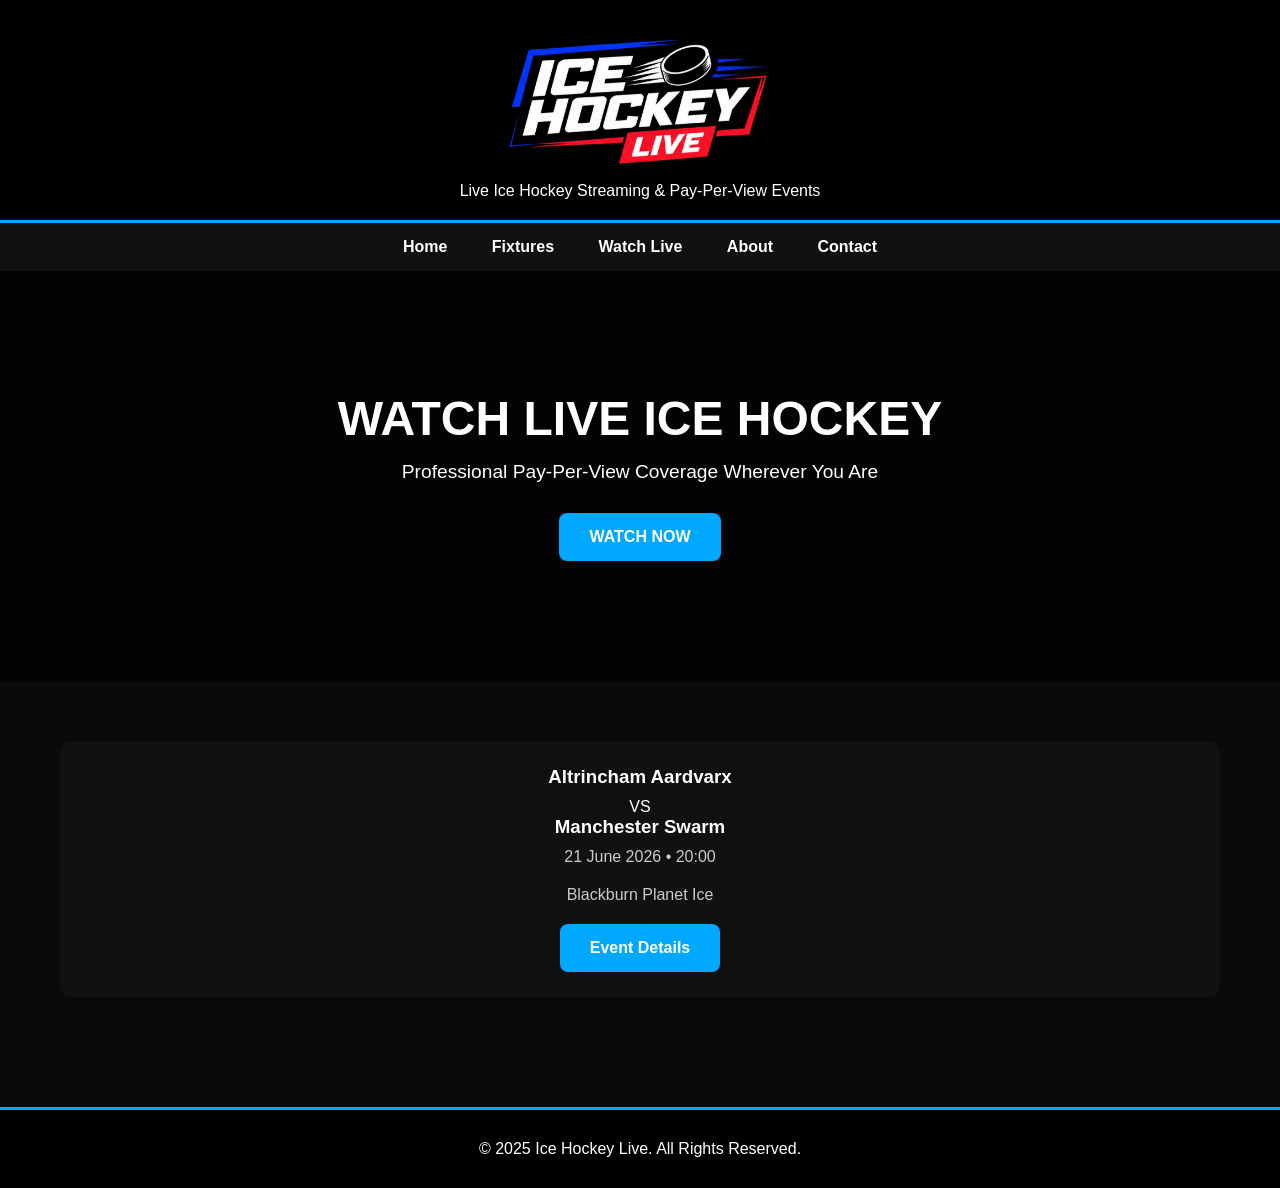
<file: index.html>
<!DOCTYPE html>

<html lang="en">
<head>
<meta charset="UTF-8">
<meta name="viewport" content="width=device-width, initial-scale=1.0">
<title>Ice Hockey Live</title>

<style>
*{
    margin:0;
    padding:0;
    box-sizing:border-box;
}

body{
    font-family:Arial, Helvetica, sans-serif;
    background:#0a0a0a;
    color:white;
}

header{
    background:#000;
    border-bottom:3px solid #00a8ff;
    text-align:center;
    padding:20px;
}

header img{
    max-width:300px;
}

nav{
    background:#111;
    text-align:center;
    padding:15px;
}

nav a{
    color:white;
    text-decoration:none;
    margin:0 20px;
    font-weight:bold;
    transition:0.3s;
}

nav a:hover{
    color:#00a8ff;
}

.hero{
    background:linear-gradient(rgba(0,0,0,0.65),
    rgba(0,0,0,0.65)),
    url('https://images.unsplash.com/photo-1515703407324-5f753afd8be8?auto=format&fit=crop&w=1600&q=80');
    background-size:cover;
    background-position:center;
    text-align:center;
    padding:120px 20px;
}

.hero h1{
    font-size:3rem;
    margin-bottom:15px;
}

.hero p{
    font-size:1.2rem;
    margin-bottom:30px;
}

.button{
    display:inline-block;
    background:#00a8ff;
    color:white;
    text-decoration:none;
    padding:15px 30px;
    border-radius:8px;
    font-weight:bold;
}

.button:hover{
    background:#0088cc;
}

.section{
    max-width:1200px;
    margin:auto;
    padding:60px 20px;
}

.section-title{
    text-align:center;
    margin-bottom:40px;
    font-size:2rem;
}

.featured-game{
    background:#111;
    border-left:5px solid #00a8ff;
    border-radius:12px;
    padding:30px;
    text-align:center;
    margin-bottom:60px;
}

.featured-game h3{
    color:#00a8ff;
    margin-bottom:10px;
}

.fixture-grid{
    display:grid;
    grid-template-columns:repeat(auto-fit,minmax(280px,1fr));
    gap:25px;
}

.fixture-card{
    background:#111;
    border-radius:12px;
    padding:25px;
    text-align:center;
    transition:0.3s;
}

.fixture-card:hover{
    transform:translateY(-5px);
}

.fixture-card h3{
    margin-bottom:10px;
}

.fixture-card p{
    margin-bottom:20px;
    color:#ccc;
}

footer{
    background:#000;
    text-align:center;
    padding:30px;
    margin-top:50px;
    border-top:3px solid #00a8ff;
}
</style>

</head>

<body>

<header>
    <img src="ice-hockey-live.png" alt="Ice Hockey Live Logo">
    <p>Live Ice Hockey Streaming & Pay-Per-View Events</p>
</header>

<nav>
    <a href="index.html">Home</a>
    <a href="fixtures.html">Fixtures</a>
    <a href="watch.html">Watch Live</a>
    <a href="about.html">About</a>
    <a href="contact.html">Contact</a>
</nav>

<section class="hero">
    <h1>WATCH LIVE ICE HOCKEY</h1>
    <p>Professional Pay-Per-View Coverage Wherever You Are</p>


<a href="watch.html" class="button">
    WATCH NOW
</a>
    

</section>

<section class="section">


<div class="fixture-card">

    <div class="matchup">

        <div class="team">
            <alt="Altrincham Aardvarx">
            <h3>Altrincham Aardvarx</h3>
        </div>

        <div class="vs">
            VS
        </div>

        <div class="team">
            <alt="Manchester Swarm">
            <h3>Manchester Swarm</h3>
        </div>

    </div>

    <p class="date">
        21 June 2026 • 20:00
    </p>

    <p>
        Blackburn Planet Ice
    </p>

    <a href="event.html" class="button">
        Event Details
    </a>

</div>


</section>

<footer>
    <p>© 2025 Ice Hockey Live. All Rights Reserved.</p>
</footer>

</body>
</html>
</file>
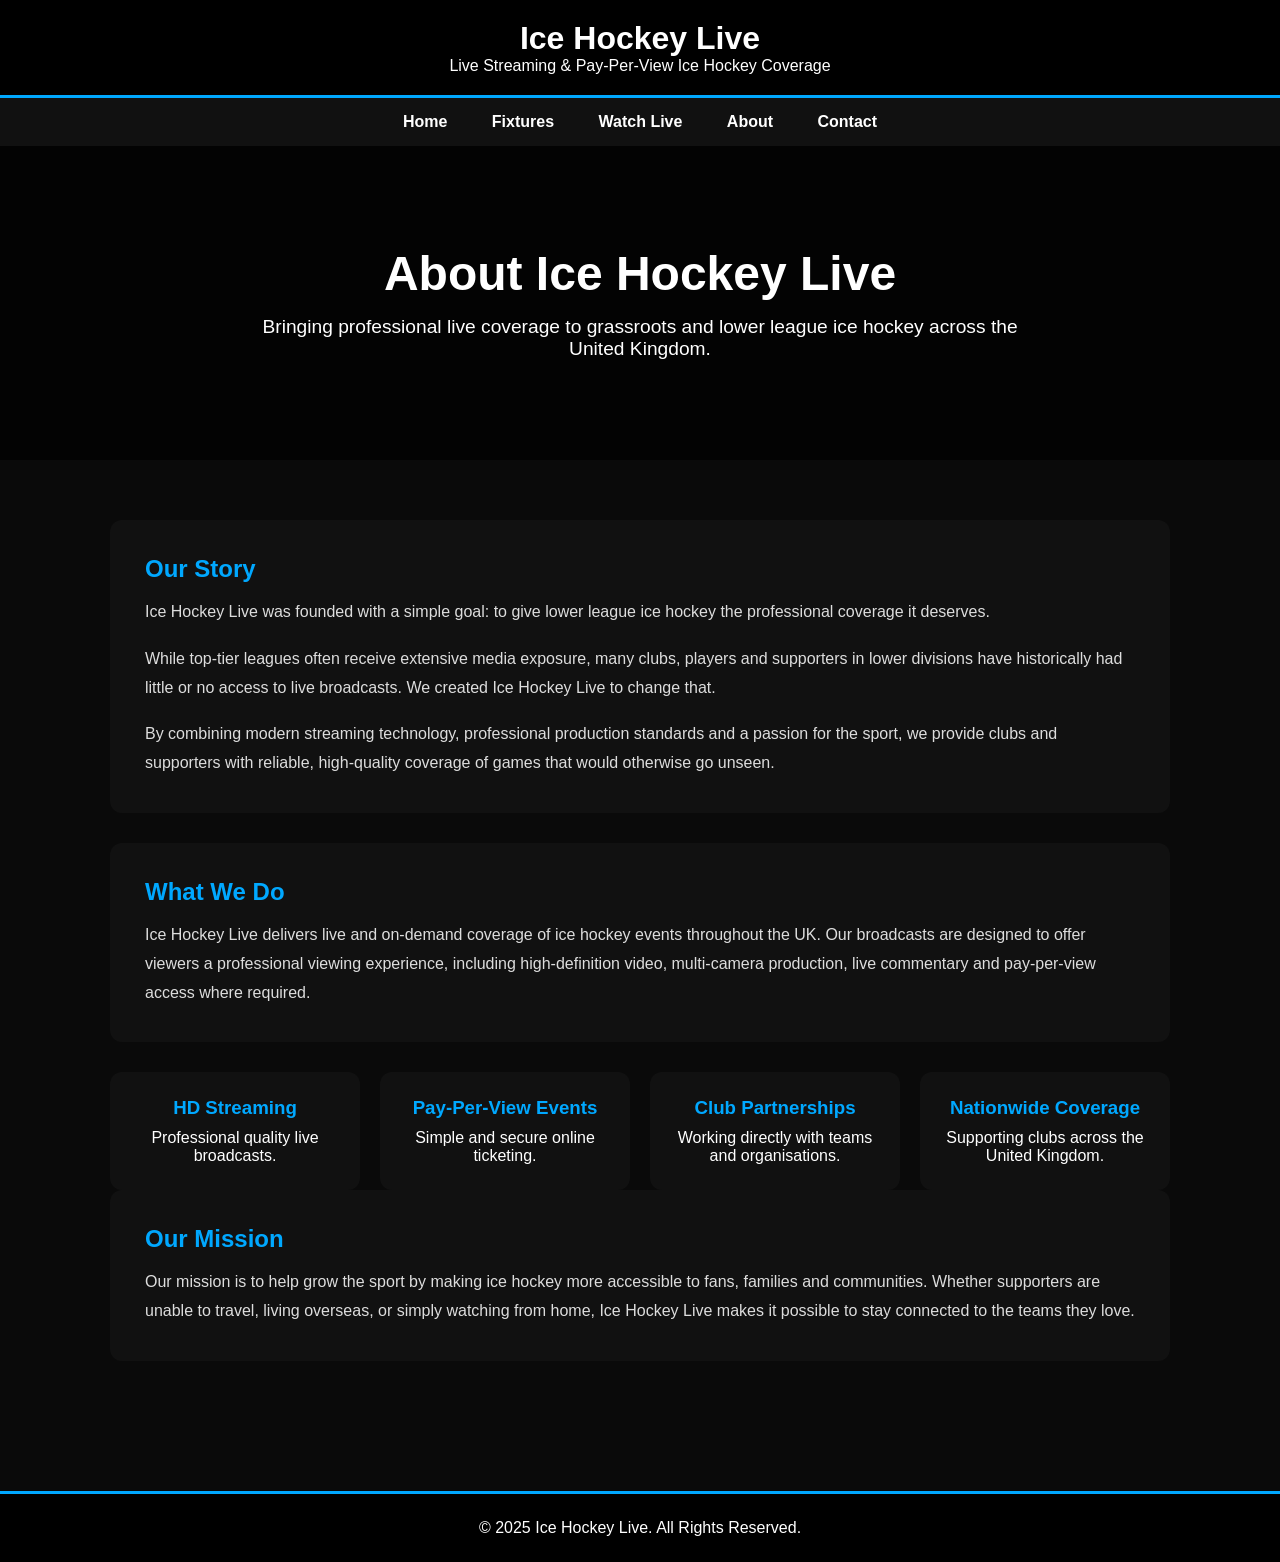
<file: about.html>
<!DOCTYPE html>
<html lang="en">
<head>
<meta charset="UTF-8">
<meta name="viewport" content="width=device-width, initial-scale=1.0">
<title>About Ice Hockey Live</title>

<style>

*{
    margin:0;
    padding:0;
    box-sizing:border-box;
}

body{
    font-family:Arial, Helvetica, sans-serif;
    background:#0a0a0a;
    color:white;
}

header{
    background:#000;
    border-bottom:3px solid #00a8ff;
    text-align:center;
    padding:20px;
}

nav{
    background:#111;
    text-align:center;
    padding:15px;
}

nav a{
    color:white;
    text-decoration:none;
    margin:0 20px;
    font-weight:bold;
}

nav a:hover{
    color:#00a8ff;
}

.hero{
    background:linear-gradient(rgba(0,0,0,.7),
    rgba(0,0,0,.7)),
    url('https://images.unsplash.com/photo-1547347298-4074fc3086f0?auto=format&fit=crop&w=1600&q=80');
    background-size:cover;
    background-position:center;
    text-align:center;
    padding:100px 20px;
}

.hero h1{
    font-size:3rem;
    margin-bottom:15px;
}

.hero p{
    max-width:800px;
    margin:auto;
    font-size:1.2rem;
}

.container{
    max-width:1100px;
    margin:auto;
    padding:60px 20px;
}

.card{
    background:#111;
    padding:35px;
    border-radius:12px;
    margin-bottom:30px;
}

.card h2{
    color:#00a8ff;
    margin-bottom:15px;
}

.card p{
    line-height:1.8;
    color:#ddd;
}

.features{
    display:grid;
    grid-template-columns:repeat(auto-fit,minmax(250px,1fr));
    gap:20px;
}

.feature-box{
    background:#111;
    padding:25px;
    border-radius:12px;
    text-align:center;
}

.feature-box h3{
    color:#00a8ff;
    margin-bottom:10px;
}

footer{
    background:#000;
    border-top:3px solid #00a8ff;
    text-align:center;
    padding:25px;
    margin-top:40px;
}

</style>
</head>

<body>

<header>
    <h1>Ice Hockey Live</h1>
    <p>Live Streaming & Pay-Per-View Ice Hockey Coverage</p>
</header>

<nav>
    <a href="index.html">Home</a>
    <a href="fixtures.html">Fixtures</a>
    <a href="watch.html">Watch Live</a>
    <a href="about.html">About</a>
    <a href="contact.html">Contact</a> 
</nav>

<section class="hero">
    <h1>About Ice Hockey Live</h1>
    <p>
        Bringing professional live coverage to grassroots and lower league ice hockey across the United Kingdom.
    </p>
</section>

<div class="container">

    <div class="card">
        <h2>Our Story</h2>

        <p>
        Ice Hockey Live was founded with a simple goal: to give lower league ice hockey the professional coverage it deserves.
        </p>

        <br>

        <p>
        While top-tier leagues often receive extensive media exposure, many clubs, players and supporters in lower divisions have historically had little or no access to live broadcasts. We created Ice Hockey Live to change that.
        </p>

        <br>

        <p>
        By combining modern streaming technology, professional production standards and a passion for the sport, we provide clubs and supporters with reliable, high-quality coverage of games that would otherwise go unseen.
        </p>
    </div>

    <div class="card">
        <h2>What We Do</h2>

        <p>
        Ice Hockey Live delivers live and on-demand coverage of ice hockey events throughout the UK. Our broadcasts are designed to offer viewers a professional viewing experience, including high-definition video, multi-camera production, live commentary and pay-per-view access where required.
        </p>
    </div>

    <div class="features">

        <div class="feature-box">
            <h3>HD Streaming</h3>
            <p>Professional quality live broadcasts.</p>
        </div>

        <div class="feature-box">
            <h3>Pay-Per-View Events</h3>
            <p>Simple and secure online ticketing.</p>
        </div>

        <div class="feature-box">
            <h3>Club Partnerships</h3>
            <p>Working directly with teams and organisations.</p>
        </div>

        <div class="feature-box">
            <h3>Nationwide Coverage</h3>
            <p>Supporting clubs across the United Kingdom.</p>
        </div>

    </div>

    <div class="card">
        <h2>Our Mission</h2>

        <p>
        Our mission is to help grow the sport by making ice hockey more accessible to fans, families and communities. Whether supporters are unable to travel, living overseas, or simply watching from home, Ice Hockey Live makes it possible to stay connected to the teams they love.
        </p>
    </div>

</div>

<footer>
    © 2025 Ice Hockey Live. All Rights Reserved.
</footer>

</body>
</html>
</file>
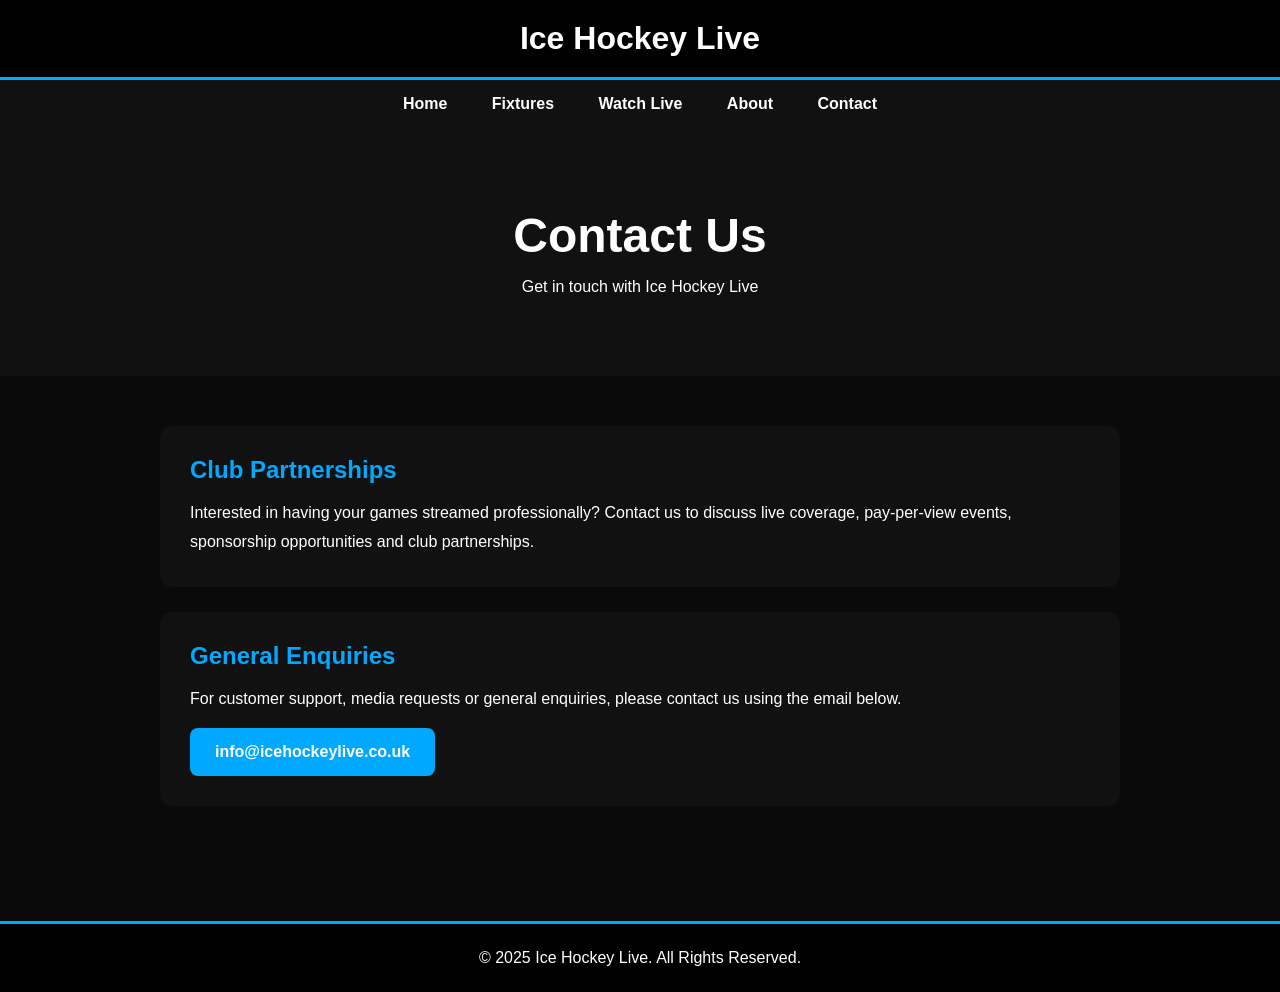
<file: contact.html>
<!DOCTYPE html>
<html lang="en">
<head>
<meta charset="UTF-8">
<meta name="viewport" content="width=device-width, initial-scale=1.0">
<title>Contact Ice Hockey Live</title>

<style>

*{
    margin:0;
    padding:0;
    box-sizing:border-box;
}

body{
    font-family:Arial, Helvetica, sans-serif;
    background:#0a0a0a;
    color:white;
}

header{
    background:#000;
    border-bottom:3px solid #00a8ff;
    text-align:center;
    padding:20px;
}

nav{
    background:#111;
    text-align:center;
    padding:15px;
}

nav a{
    color:white;
    text-decoration:none;
    margin:0 20px;
    font-weight:bold;
}

nav a:hover{
    color:#00a8ff;
}

.hero{
    text-align:center;
    padding:80px 20px;
    background:#111;
}

.hero h1{
    font-size:3rem;
    margin-bottom:15px;
}

.container{
    max-width:1000px;
    margin:auto;
    padding:50px 20px;
}

.card{
    background:#111;
    padding:30px;
    border-radius:12px;
    margin-bottom:25px;
}

.card h2{
    color:#00a8ff;
    margin-bottom:15px;
}

.card p{
    line-height:1.8;
}

.email{
    display:inline-block;
    background:#00a8ff;
    color:white;
    text-decoration:none;
    padding:15px 25px;
    border-radius:8px;
    margin-top:15px;
    font-weight:bold;
}

footer{
    background:#000;
    border-top:3px solid #00a8ff;
    text-align:center;
    padding:25px;
    margin-top:40px;
}

</style>
</head>

<body>

<header>
    <h1>Ice Hockey Live</h1>
</header>

<nav>
    <a href="index.html">Home</a>
    <a href="fixtures.html">Fixtures</a>
    <a href="watch.html">Watch Live</a>
    <a href="about.html">About</a>
    <a href="contact.html">Contact</a>
</nav>

<section class="hero">
    <h1>Contact Us</h1>
    <p>Get in touch with Ice Hockey Live</p>
</section>

<div class="container">

    <div class="card">
        <h2>Club Partnerships</h2>
        <p>
            Interested in having your games streamed professionally?
            Contact us to discuss live coverage, pay-per-view events,
            sponsorship opportunities and club partnerships.
        </p>
    </div>

    <div class="card">
        <h2>General Enquiries</h2>
        <p>
            For customer support, media requests or general enquiries,
            please contact us using the email below.
        </p>

        <a href="mailto:liveicehockey@gmail.com" class="email">
            info@icehockeylive.co.uk
        </a>
    </div>

</div>

<footer>
    © 2025 Ice Hockey Live. All Rights Reserved.
</footer>

</body>
</html>
</file>
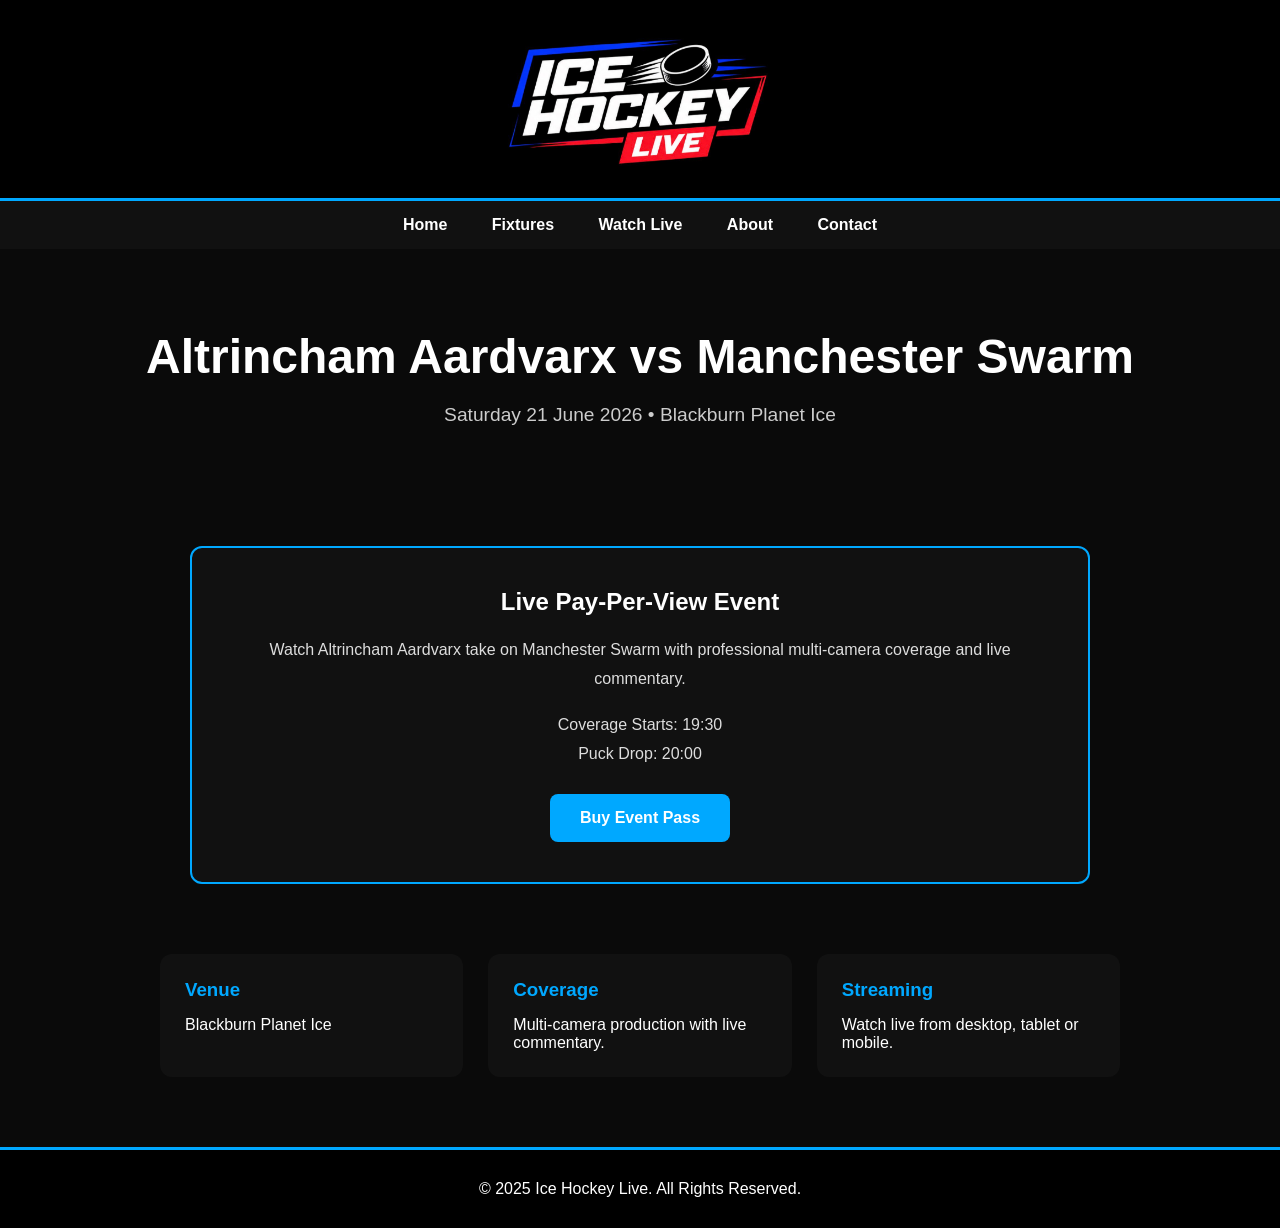
<file: event.html>
</div>
<html lang="en">
<head>
<meta charset="UTF-8">
<meta name="viewport" content="width=device-width, initial-scale=1.0">
<title>Altrincham Aardvarx vs Manchester Swarm | Ice Hockey Live</title>

<style>

*{
    margin:0;
    padding:0;
    box-sizing:border-box;
}

body{
    background:#0a0a0a;
    color:white;
    font-family:Arial, Helvetica, sans-serif;
}

header{
    background:#000;
    border-bottom:3px solid #00a8ff;
    text-align:center;
    padding:20px;
}

header img{
    max-width:300px;
}

nav{
    background:#111;
    text-align:center;
    padding:15px;
}

nav a{
    color:white;
    text-decoration:none;
    margin:0 20px;
    font-weight:bold;
}

nav a:hover{
    color:#00a8ff;
}

.hero{
    text-align:center;
    padding:80px 20px;
}

.hero h1{
    font-size:3rem;
    margin-bottom:20px;
}

.hero p{
    font-size:1.2rem;
    color:#ccc;
}

.event-box{
    max-width:900px;
    margin:40px auto;
    background:#111;
    border-radius:12px;
    padding:40px;
    text-align:center;
    border:2px solid #00a8ff;
}

.event-box h2{
    margin-bottom:20px;
}

.event-box p{
    line-height:1.8;
    color:#ddd;
}

.button{
    display:inline-block;
    margin-top:25px;
    background:#00a8ff;
    color:white;
    text-decoration:none;
    padding:15px 30px;
    border-radius:8px;
    font-weight:bold;
}

.button:hover{
    background:#0088cc;
}

.info-grid{
    max-width:1000px;
    margin:50px auto;
    display:grid;
    grid-template-columns:repeat(auto-fit,minmax(280px,1fr));
    gap:25px;
    padding:20px;
}

.card{
    background:#111;
    border-radius:12px;
    padding:25px;
}

.card h3{
    color:#00a8ff;
    margin-bottom:15px;
}

footer{
    background:#000;
    text-align:center;
    padding:30px;
    margin-top:50px;
    border-top:3px solid #00a8ff;
}

</style>
</head>

<body>

<header>
    <img src="ice-hockey-live.png" alt="Ice Hockey Live Logo">
</header>

<nav>
    <a href="index.html">Home</a>
    <a href="fixtures.html">Fixtures</a>
    <a href="watch.html">Watch Live</a>
    <a href="about.html">About</a>
    <a href="contact.html">Contact</a> 
</nav>

<section class="hero">

    <h1>Altrincham Aardvarx vs Manchester Swarm</h1>

    <p>
        Saturday 21 June 2026 • Blackburn Planet Ice
    </p>

</section>

<div class="event-box">

    <h2>Live Pay-Per-View Event</h2>

    <p>
        Watch Altrincham Aardvarx take on Manchester Swarm
        with professional multi-camera coverage and live commentary.
    </p>

    <br>

    <p>
        Coverage Starts: 19:30<br>
        Puck Drop: 20:00
    </p>

    <a href="https://buy.stripe.com/test_cNi6ozcBO4F23Hf7jm5J600"
       class="button">
       Buy Event Pass
    </a>

</div>

<div class="info-grid">

    <div class="card">
        <h3>Venue</h3>
        <p>
            Blackburn Planet Ice
        </p>
    </div>

    <div class="card">
        <h3>Coverage</h3>
        <p>
            Multi-camera production with live commentary.
        </p>
    </div>

    <div class="card">
        <h3>Streaming</h3>
        <p>
            Watch live from desktop, tablet or mobile.
        </p>
    </div>

</div>

<footer>
    <p>© 2025 Ice Hockey Live. All Rights Reserved.</p>
</footer>

</body>
</html>
</file>
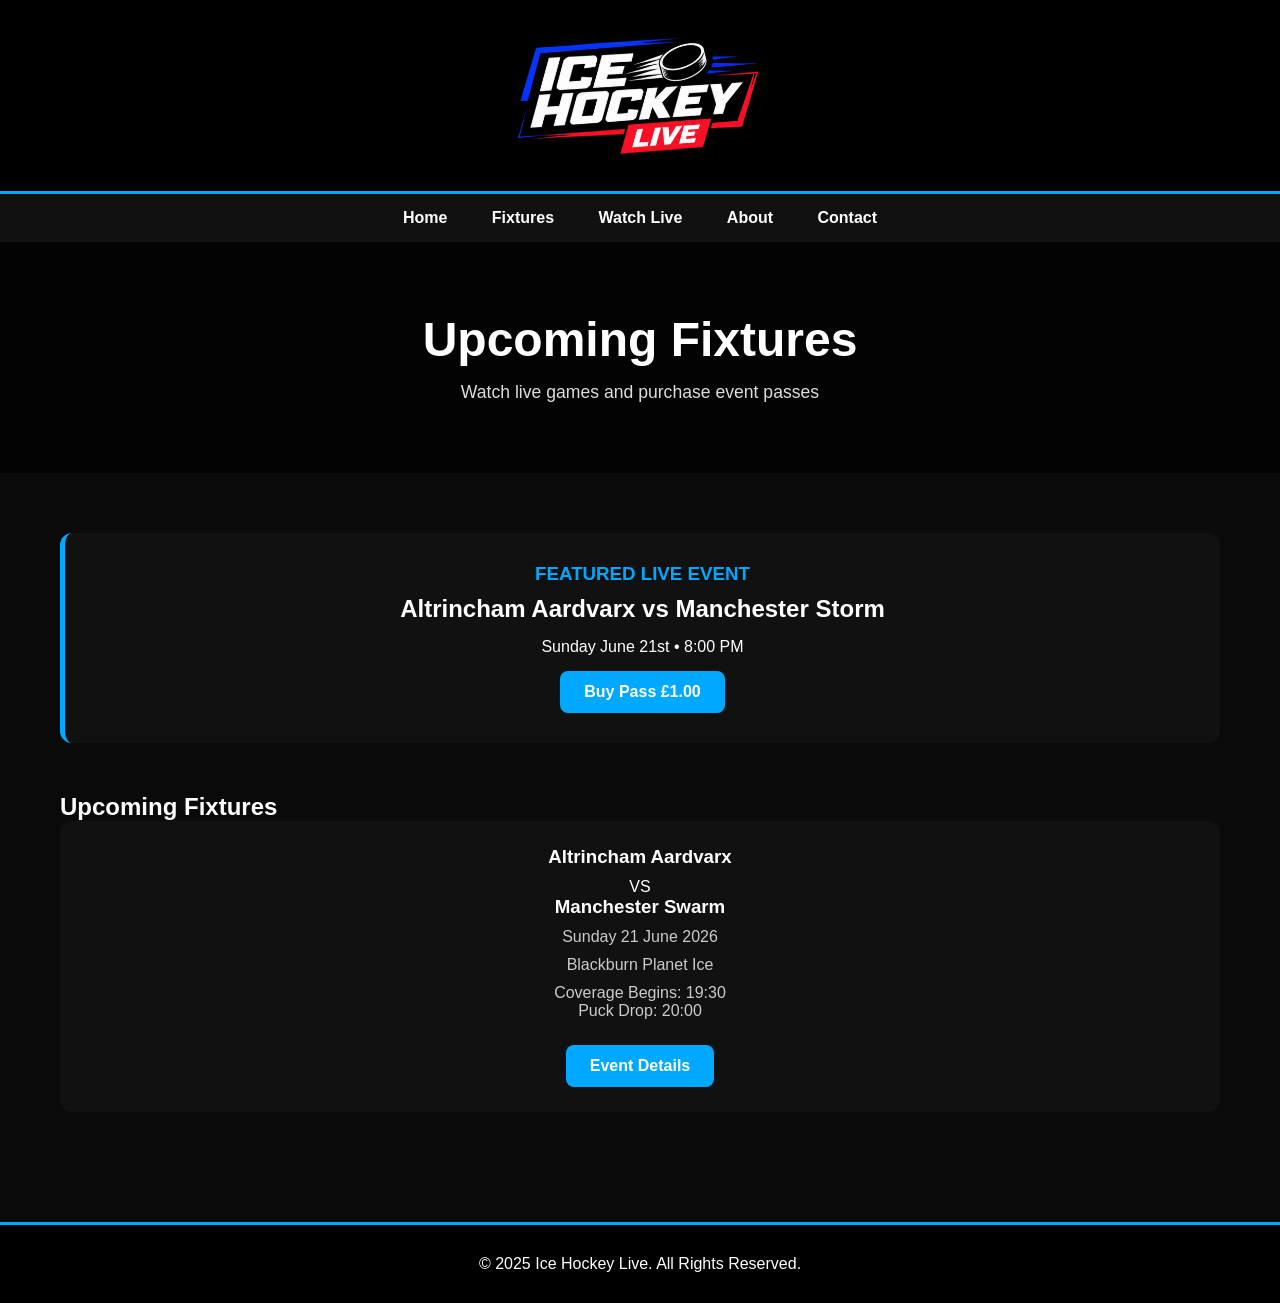
<file: fixtures.html>
<!DOCTYPE html>

<html lang="en">
<head>
<meta charset="UTF-8">
<meta name="viewport" content="width=device-width, initial-scale=1.0">
<title>Fixtures | Ice Hockey Live</title>

<style>

*{
    margin:0;
    padding:0;
    box-sizing:border-box;
}

body{
    background:#0a0a0a;
    color:white;
    font-family:Arial, Helvetica, sans-serif;
}

header{
    background:#000;
    border-bottom:3px solid #00a8ff;
    text-align:center;
    padding:20px;
}

header img{
    max-width:280px;
}

nav{
    background:#111;
    text-align:center;
    padding:15px;
}

nav a{
    color:white;
    text-decoration:none;
    margin:0 20px;
    font-weight:bold;
}

nav a:hover{
    color:#00a8ff;
}

.hero{
    text-align:center;
    padding:70px 20px;
    background:linear-gradient(
        rgba(0,0,0,0.75),
        rgba(0,0,0,0.75)
    ),
    url('https://images.unsplash.com/photo-1515703407324-5f753afd8be8?auto=format&fit=crop&w=1600&q=80');

    background-size:cover;
    background-position:center;
}

.hero h1{
    font-size:3rem;
    margin-bottom:15px;
}

.hero p{
    color:#ddd;
    font-size:1.1rem;
}

.section{
    max-width:1200px;
    margin:auto;
    padding:60px 20px;
}

.featured{
    background:#111;
    border-left:5px solid #00a8ff;
    border-radius:12px;
    padding:30px;
    text-align:center;
    margin-bottom:50px;
}

.featured h3{
    color:#00a8ff;
    margin-bottom:10px;
}

.featured h2{
    margin-bottom:15px;
}

.fixture-grid{
    display:grid;
    grid-template-columns:repeat(auto-fit,minmax(300px,1fr));
    gap:25px;
}

.fixture-card{
    background:#111;
    border-radius:12px;
    padding:25px;
    text-align:center;
    transition:0.3s;
}

.fixture-card:hover{
    transform:translateY(-5px);
}

.fixture-card h3{
    margin-bottom:10px;
}

.fixture-card p{
    margin-bottom:10px;
    color:#ccc;
}

.button{
    display:inline-block;
    margin-top:15px;
    background:#00a8ff;
    color:white;
    text-decoration:none;
    padding:12px 24px;
    border-radius:8px;
    font-weight:bold;
}

.button:hover{
    background:#0088cc;
}

footer{
    background:#000;
    text-align:center;
    padding:30px;
    margin-top:50px;
    border-top:3px solid #00a8ff;
}

</style>

</head>

<body>

<header>
    <img src="ice-hockey-live.png" alt="Ice Hockey Live Logo">
</header>

<nav>
    <a href="index.html">Home</a>
    <a href="fixtures.html">Fixtures</a>
    <a href="watch.html">Watch Live</a>
    <a href="about.html">About</a>
    <a href="contact.html">Contact</a> 
</nav>

<section class="hero">
    <h1>Upcoming Fixtures</h1>
    <p>Watch live games and purchase event passes</p>
</section>

<section class="section">

<div class="featured">
    <h3>FEATURED LIVE EVENT</h3>
    <h2>Altrincham Aardvarx vs Manchester Storm</h2>
    <p>Sunday June 21st • 8:00 PM</p>

    <a href="#" class="button">
        Buy Pass £1.00
    </a>
</div>

<h2 class="section-title">Upcoming Fixtures</h2>

<div class="fixture-card">

    <div class="matchup">

        <div class="team">
            <alt="Altrincham Aardvarx">
            <h3>Altrincham Aardvarx</h3>
        </div>

        <div class="vs">VS</div>

        <div class="team">
            <alt="Manchester Swarm">
            <h3>Manchester Swarm</h3>
        </div>

    </div>

    <p class="date">
        Sunday 21 June 2026
    </p>

    <p>
        Blackburn Planet Ice
    </p>

    <p>
        Coverage Begins: 19:30<br>
        Puck Drop: 20:00
    </p>

    <a href="event.html" class="button">
        Event Details
    </a>

</div>


</section>

<footer>
    <p>© 2025 Ice Hockey Live. All Rights Reserved.</p>
</footer>

</body>
</html>
</file>
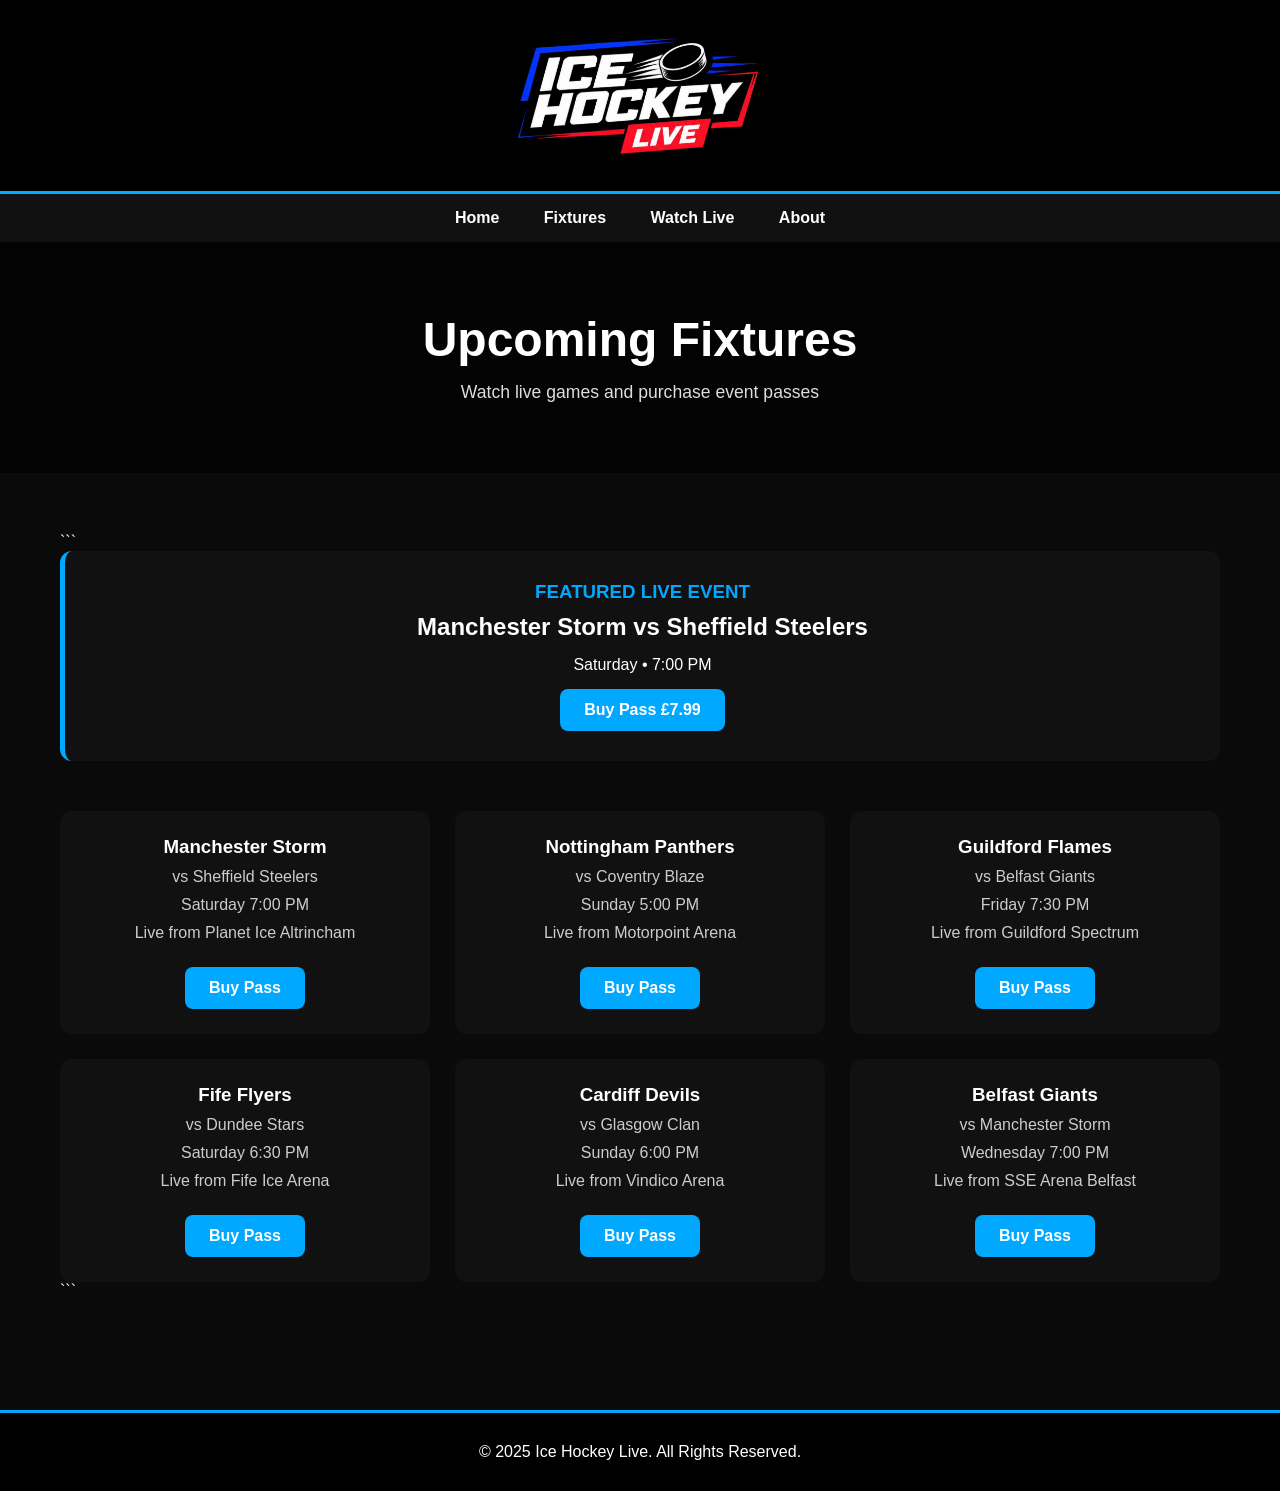
<file: Fixtures.html>
<!DOCTYPE html>

<html lang="en">
<head>
<meta charset="UTF-8">
<meta name="viewport" content="width=device-width, initial-scale=1.0">
<title>Fixtures | Ice Hockey Live</title>

<style>

*{
    margin:0;
    padding:0;
    box-sizing:border-box;
}

body{
    background:#0a0a0a;
    color:white;
    font-family:Arial, Helvetica, sans-serif;
}

header{
    background:#000;
    border-bottom:3px solid #00a8ff;
    text-align:center;
    padding:20px;
}

header img{
    max-width:280px;
}

nav{
    background:#111;
    text-align:center;
    padding:15px;
}

nav a{
    color:white;
    text-decoration:none;
    margin:0 20px;
    font-weight:bold;
}

nav a:hover{
    color:#00a8ff;
}

.hero{
    text-align:center;
    padding:70px 20px;
    background:linear-gradient(
        rgba(0,0,0,0.75),
        rgba(0,0,0,0.75)
    ),
    url('https://images.unsplash.com/photo-1515703407324-5f753afd8be8?auto=format&fit=crop&w=1600&q=80');

    background-size:cover;
    background-position:center;
}

.hero h1{
    font-size:3rem;
    margin-bottom:15px;
}

.hero p{
    color:#ddd;
    font-size:1.1rem;
}

.section{
    max-width:1200px;
    margin:auto;
    padding:60px 20px;
}

.featured{
    background:#111;
    border-left:5px solid #00a8ff;
    border-radius:12px;
    padding:30px;
    text-align:center;
    margin-bottom:50px;
}

.featured h3{
    color:#00a8ff;
    margin-bottom:10px;
}

.featured h2{
    margin-bottom:15px;
}

.fixture-grid{
    display:grid;
    grid-template-columns:repeat(auto-fit,minmax(300px,1fr));
    gap:25px;
}

.fixture-card{
    background:#111;
    border-radius:12px;
    padding:25px;
    text-align:center;
    transition:0.3s;
}

.fixture-card:hover{
    transform:translateY(-5px);
}

.fixture-card h3{
    margin-bottom:10px;
}

.fixture-card p{
    margin-bottom:10px;
    color:#ccc;
}

.button{
    display:inline-block;
    margin-top:15px;
    background:#00a8ff;
    color:white;
    text-decoration:none;
    padding:12px 24px;
    border-radius:8px;
    font-weight:bold;
}

.button:hover{
    background:#0088cc;
}

footer{
    background:#000;
    text-align:center;
    padding:30px;
    margin-top:50px;
    border-top:3px solid #00a8ff;
}

</style>

</head>

<body>

<header>
    <img src="ice-hockey-live.png" alt="Ice Hockey Live Logo">
</header>

<nav>
    <a href="index.html">Home</a>
    <a href="Fixtures.html">Fixtures</a>
    <a href="watch.html">Watch Live</a>
    <a href="about.html">About</a>
</nav>

<section class="hero">
    <h1>Upcoming Fixtures</h1>
    <p>Watch live games and purchase event passes</p>
</section>

<section class="section">

```
<div class="featured">
    <h3>FEATURED LIVE EVENT</h3>
    <h2>Manchester Storm vs Sheffield Steelers</h2>
    <p>Saturday • 7:00 PM</p>

    <a href="#" class="button">
        Buy Pass £7.99
    </a>
</div>

<div class="fixture-grid">

    <div class="fixture-card">
        <h3>Manchester Storm</h3>
        <p>vs Sheffield Steelers</p>
        <p>Saturday 7:00 PM</p>
        <p>Live from Planet Ice Altrincham</p>

        <a href="#" class="button">
            Buy Pass
        </a>
    </div>

    <div class="fixture-card">
        <h3>Nottingham Panthers</h3>
        <p>vs Coventry Blaze</p>
        <p>Sunday 5:00 PM</p>
        <p>Live from Motorpoint Arena</p>

        <a href="#" class="button">
            Buy Pass
        </a>
    </div>

    <div class="fixture-card">
        <h3>Guildford Flames</h3>
        <p>vs Belfast Giants</p>
        <p>Friday 7:30 PM</p>
        <p>Live from Guildford Spectrum</p>

        <a href="#" class="button">
            Buy Pass
        </a>
    </div>

    <div class="fixture-card">
        <h3>Fife Flyers</h3>
        <p>vs Dundee Stars</p>
        <p>Saturday 6:30 PM</p>
        <p>Live from Fife Ice Arena</p>

        <a href="#" class="button">
            Buy Pass
        </a>
    </div>

    <div class="fixture-card">
        <h3>Cardiff Devils</h3>
        <p>vs Glasgow Clan</p>
        <p>Sunday 6:00 PM</p>
        <p>Live from Vindico Arena</p>

        <a href="#" class="button">
            Buy Pass
        </a>
    </div>

    <div class="fixture-card">
        <h3>Belfast Giants</h3>
        <p>vs Manchester Storm</p>
        <p>Wednesday 7:00 PM</p>
        <p>Live from SSE Arena Belfast</p>

        <a href="#" class="button">
            Buy Pass
        </a>
    </div>

</div>
```

</section>

<footer>
    <p>© 2025 Ice Hockey Live. All Rights Reserved.</p>
</footer>

</body>
</html>
</file>
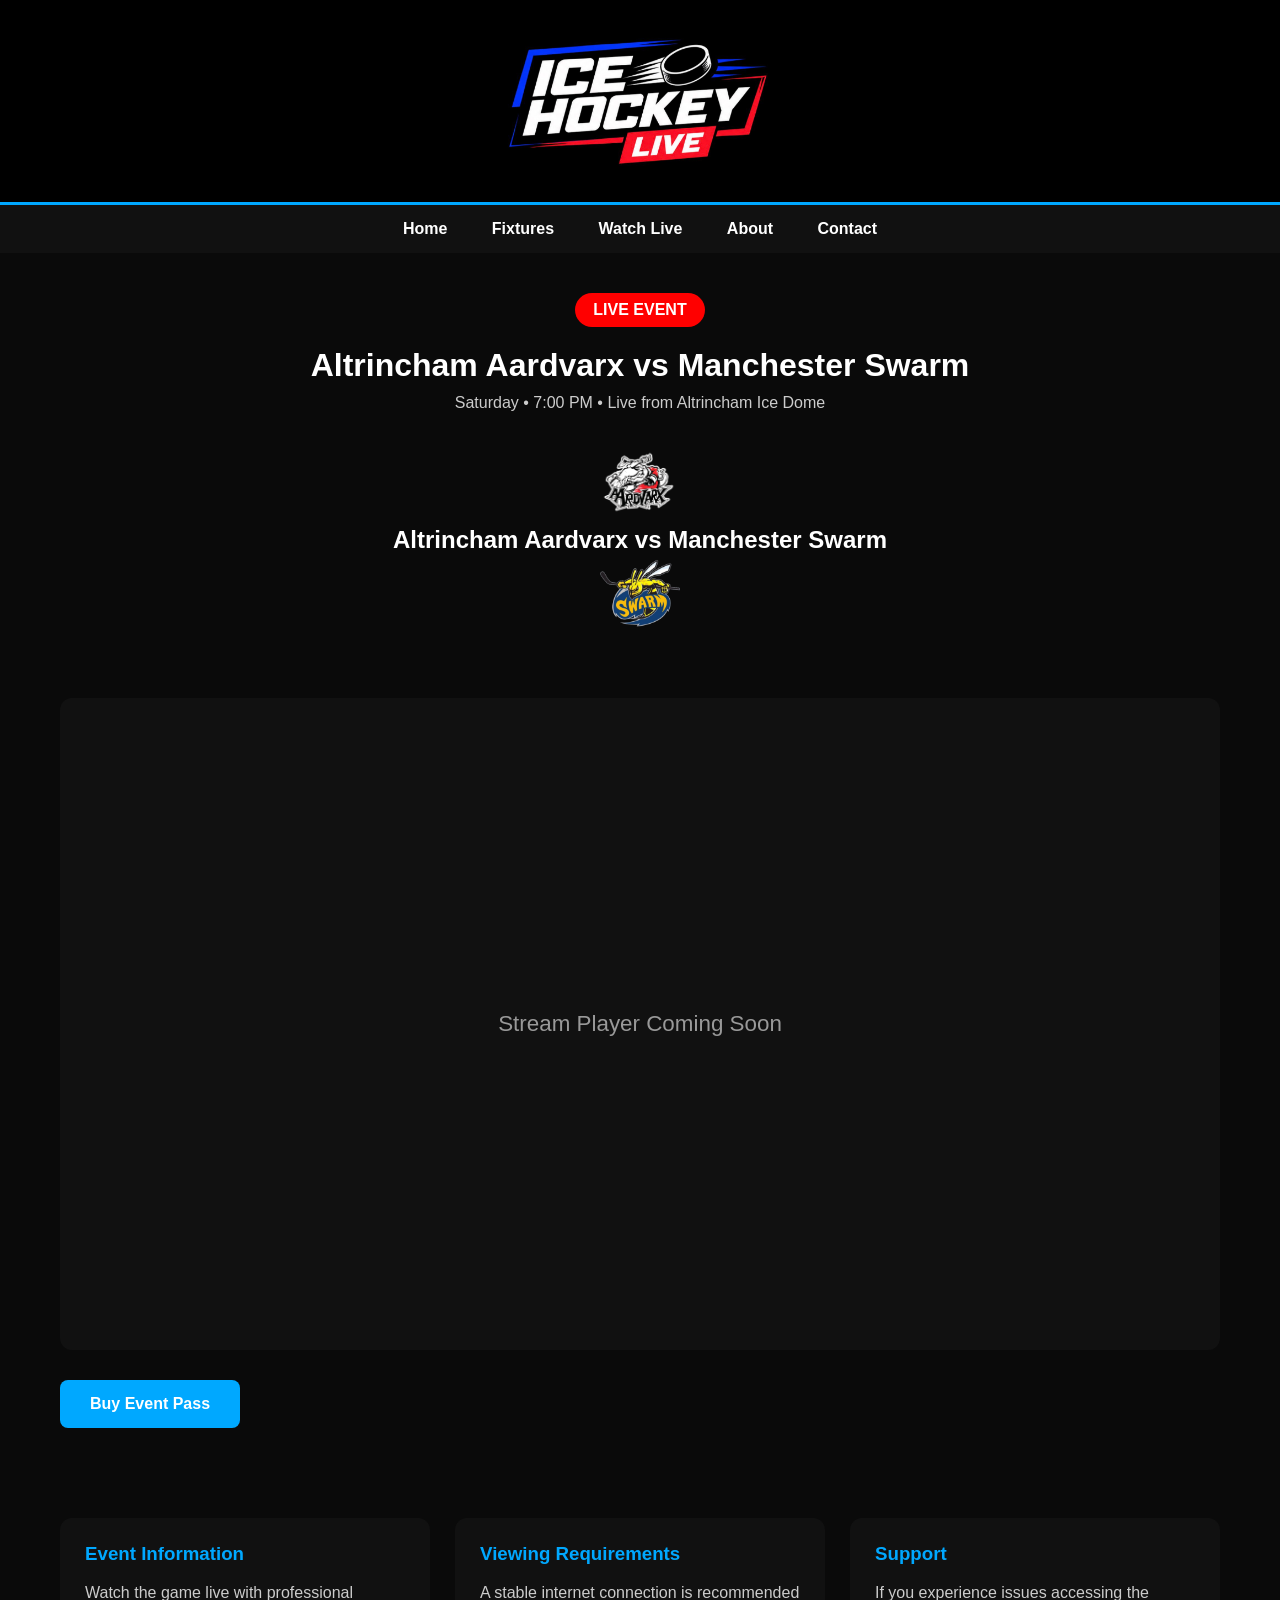
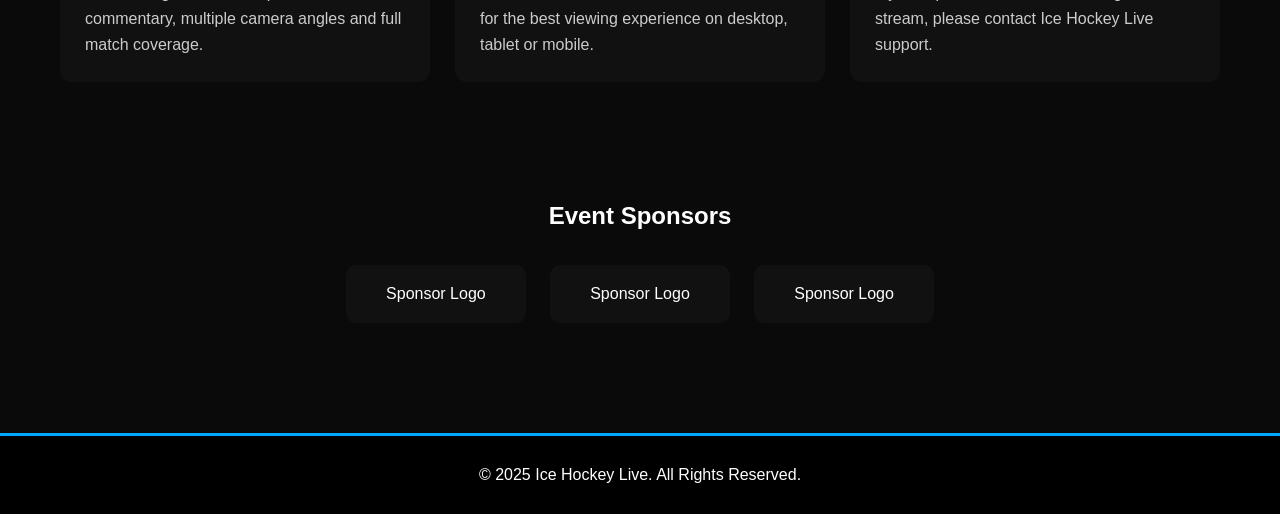
<file: watch.html>
<!DOCTYPE html>

<html lang="en">
<head>
<meta charset="UTF-8">
<meta name="viewport" content="width=device-width, initial-scale=1.0">
<title>Watch Live | Ice Hockey Live</title>

<style>

*{
    margin:0;
    padding:0;
    box-sizing:border-box;
}

body{
    background:#0a0a0a;
    color:white;
    font-family:Arial, Helvetica, sans-serif;
}

header{
    background:#000;
    border-bottom:3px solid #00a8ff;
    text-align:center;
    padding:20px;
}

header img{
    max-width:300px;
}

nav{
    background:#111;
    text-align:center;
    padding:15px;
}

nav a{
    color:white;
    text-decoration:none;
    margin:0 20px;
    font-weight:bold;
}

nav a:hover{
    color:#00a8ff;
}

.hero{
    text-align:center;
    padding:40px 20px;
}

.live-badge{
    display:inline-block;
    background:red;
    color:white;
    padding:8px 18px;
    border-radius:20px;
    font-weight:bold;
    margin-bottom:20px;
}

.match-title{
    font-size:2rem;
    margin-bottom:10px;
}

.match-info{
    color:#ccc;
    margin-bottom:30px;
}

.player-container{
    max-width:1200px;
    margin:0 auto;
    padding:20px;
}

.player-box{
    background:#111;
    border-radius:12px;
    overflow:hidden;
    aspect-ratio:16/9;
    display:flex;
    align-items:center;
    justify-content:center;
    font-size:1.4rem;
    color:#999;
}

.button{
    display:inline-block;
    margin-top:30px;
    background:#00a8ff;
    color:white;
    text-decoration:none;
    padding:15px 30px;
    border-radius:8px;
    font-weight:bold;
}

.button:hover{
    background:#0088cc;
}

.info-section{
    max-width:1200px;
    margin:50px auto;
    padding:20px;
    display:grid;
    grid-template-columns:repeat(auto-fit,minmax(300px,1fr));
    gap:25px;
}

.card{
    background:#111;
    border-radius:12px;
    padding:25px;
}

.card h3{
    margin-bottom:15px;
    color:#00a8ff;
}

.card p{
    color:#ccc;
    line-height:1.6;
}

.sponsors{
    text-align:center;
    padding:50px 20px;
}

.sponsors h2{
    margin-bottom:25px;
}

.sponsor-box{
    display:inline-block;
    background:#111;
    padding:20px 40px;
    margin:10px;
    border-radius:10px;
}

footer{
    background:#000;
    text-align:center;
    padding:30px;
    border-top:3px solid #00a8ff;
    margin-top:50px;
}

</style>

</head>

<body>

<header>
    <img src="ice-hockey-live.png" alt="Ice Hockey Live Logo">
</header>

<nav>
    <a href="index.html">Home</a>
    <a href="fixtures.html">Fixtures</a>
    <a href="watch.html">Watch Live</a>
    <a href="about.html">About</a>
    <a href="contact.html">Contact</a>
</nav>

<section class="hero">

<div class="live-badge">
    LIVE EVENT
</div>

<h1 class="match-title">
    Altrincham Aardvarx vs Manchester Swarm
</h1>

<p class="match-info">
    Saturday • 7:00 PM • Live from Altrincham Ice Dome
</p>
<div class="match-banner">

    <img src="logo_trans.png" height="80">

    <h2>
        Altrincham Aardvarx
        vs
        Manchester Swarm
    </h2>

    <img src="Swarm.png" height="80">

</div>
</section>

<div class="player-container">

<div class="player-box">

    <!-- PASTE YOUR VIMEO EMBED CODE HERE -->

    Stream Player Coming Soon

</div>

<a href="https://buy.stripe.com/test_cNi6ozcBO4F23Hf7jm5J600" class="button">
    Buy Event Pass
</a>

</div>

<section class="info-section">

<div class="card">
    <h3>Event Information</h3>
    <p>
        Watch the game live with professional commentary,
        multiple camera angles and full match coverage.
    </p>
</div>

<div class="card">
    <h3>Viewing Requirements</h3>
    <p>
        A stable internet connection is recommended for the
        best viewing experience on desktop, tablet or mobile.
    </p>
</div>

<div class="card">
    <h3>Support</h3>
    <p>
        If you experience issues accessing the stream,
        please contact Ice Hockey Live support.
    </p>
</div>

</section>

<section class="sponsors">

<h2>Event Sponsors</h2>

<div class="sponsor-box">Sponsor Logo</div>
<div class="sponsor-box">Sponsor Logo</div>
<div class="sponsor-box">Sponsor Logo</div>

</section>

<footer>
    <p>© 2025 Ice Hockey Live. All Rights Reserved.</p>
</footer>

</body>
</html>
</file>
